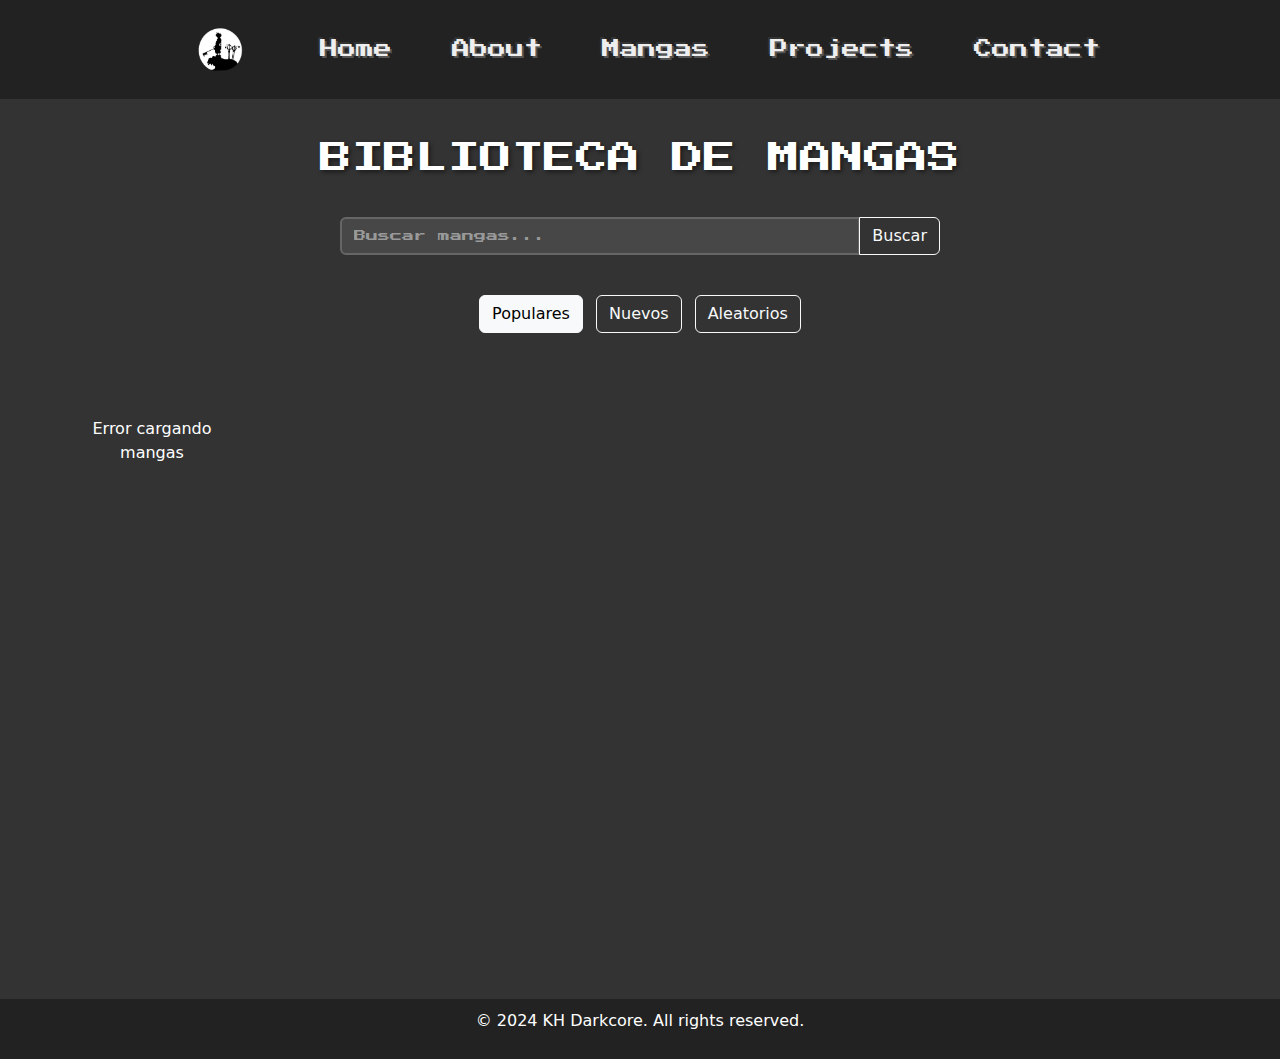
<file: apis/index.html>
<!DOCTYPE html>
<html lang="es">
<head>
    <meta charset="UTF-8">
    <meta name="viewport" content="width=device-width, initial-scale=1.0">
    <title>MangaCore - Biblioteca de Mangas</title>
    
    <!-- Bootstrap CSS -->
    <link href="https://cdn.jsdelivr.net/npm/bootstrap@5.3.0/dist/css/bootstrap.min.css" rel="stylesheet">
    
    <!-- Google Fonts -->
    <link href="https://fonts.googleapis.com/css2?family=Press+Start+2P&display=swap" rel="stylesheet">
    <link rel="stylesheet" href="style.css">
    
    <style>
    </style>
</head>
<body>
    <header style="background: #222; color: #fff; padding: 10px;">
        <nav style="border: none; box-shadow: none; text-align: center;">
            <ul class="navbar">
                <li><img src="sora1.png" alt="Sora" style="width: 80px;"></li>
                <li><a href="index.html">Home</a></li>
                <li><a href="about.html">About</a></li>
                <li><a href="mangas.html">Mangas</a></li>
                <li><a href="projects.html">Projects</a></li>
                <li><a href="contact.html">Contact</a></li>
            </ul>
        </nav>
    </header>

    <main>
        <section class="manga-section">
            <h2 class="manga-title">BIBLIOTECA DE MANGAS</h2>
            
            <div class="search-container">
                <div class="input-group">
                    <input type="text" class="form-control search-input" 
                           id="searchManga" placeholder="Buscar mangas...">
                    <button class="btn btn-outline-light" type="button" id="searchBtn">
                        Buscar
                    </button>
                </div>
            </div>

            <div class="filters mb-4 text-center">
                <button class="btn btn-outline-light me-2 active" data-filter="popular">
                    Populares
                </button>
                <button class="btn btn-outline-light me-2" data-filter="latest">
                    Nuevos
                </button>
                <button class="btn btn-outline-light" data-filter="random">
                    Aleatorios
                </button>
            </div>

            <div class="manga-grid" id="manga-container">
                <div class="loading">Cargando mangas...</div>
            </div>
        </section>
    </main>

    <!-- Modal para detalles del manga -->
    <div class="modal fade manga-modal" id="mangaModal" tabindex="-1">
        <div class="modal-dialog modal-lg">
            <div class="modal-content">
                <div class="modal-header">
                    <h5 class="modal-title" id="mangaModalTitle">Detalles del Manga</h5>
                    <button type="button" class="btn-close" data-bs-dismiss="modal"></button>
                </div>
                <div class="modal-body" id="mangaModalBody">
                    <!-- Contenido dinámico -->
                </div>
            </div>
        </div>
    </div>

    <!-- Bootstrap JS -->
    <script src="https://cdn.jsdelivr.net/npm/bootstrap@5.3.0/dist/js/bootstrap.bundle.min.js"></script>
    
    <script src="script.js"></script>

    <footer>
        <p>&copy; 2024 KH Darkcore. All rights reserved.</p>
    </footer>
</body>
</html>
</file>
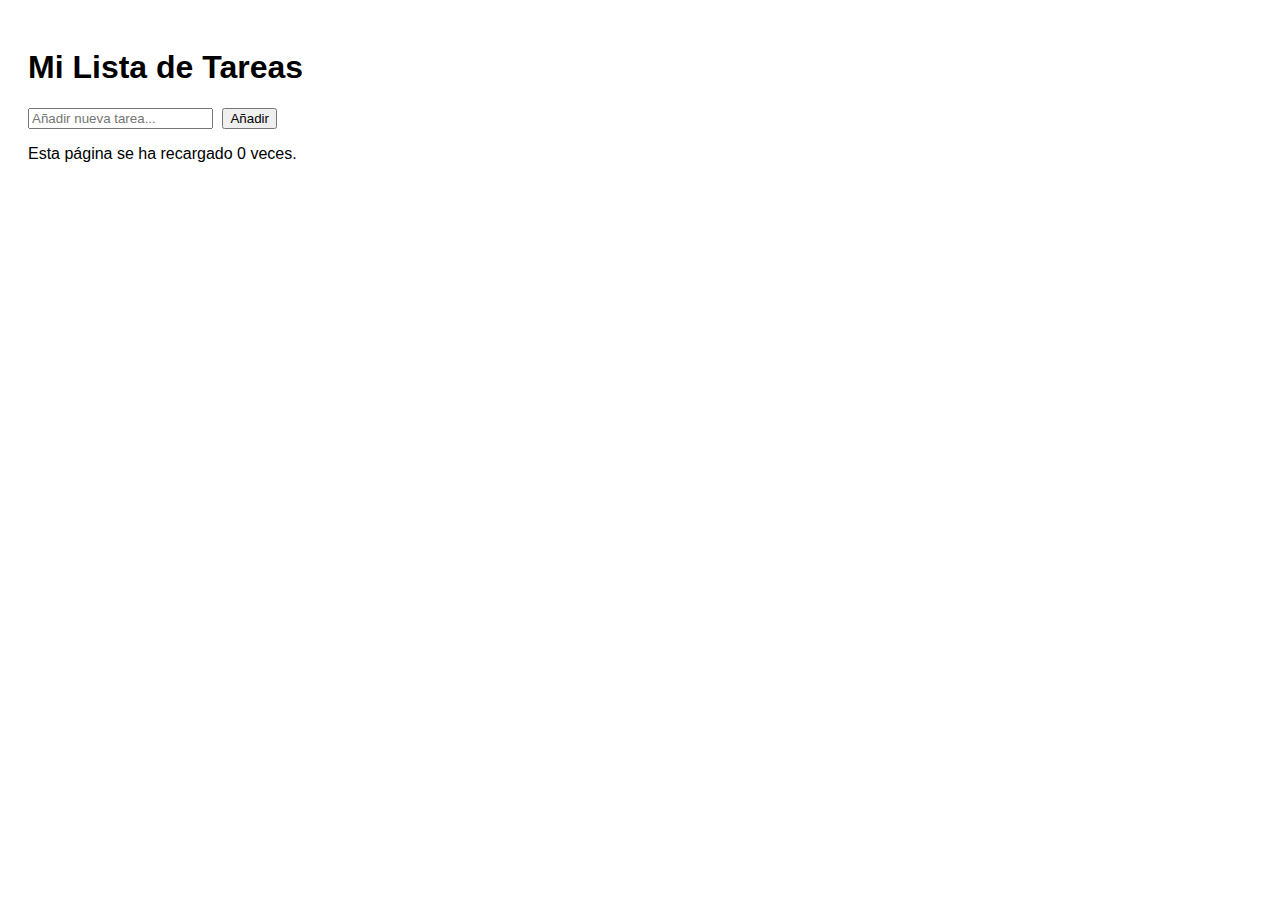
<file: local/index.html>
<!DOCTYPE html>
<html lang="es">
<head>
    <meta charset="UTF-8">
    <title>Lista de Tareas con LocalStorage</title>
    <style>
        body { font-family: sans-serif; padding: 20px; }
        .done span { text-decoration: line-through; color: gray; }
        #task-list { list-style: none; padding: 0; }
        #task-list li { 
            display: flex; 
            justify-content: space-between; 
            align-items: center; 
            padding: 8px; 
            border-bottom: 1px solid #eee;
        }
        button { margin-left: 5px; cursor: pointer; }
    </style>
</head>
<body>

    <h1>Mi Lista de Tareas</h1>
    
    <form id="task-form">
        <input type="text" id="task-input" placeholder="Añadir nueva tarea..." required>
        <button type="submit">Añadir</button>
    </form>

  <p>Esta página se ha recargado <span id="contador">0</span> veces.</p>

    <script src="3.js"></script> 

</body>
</html>
</file>
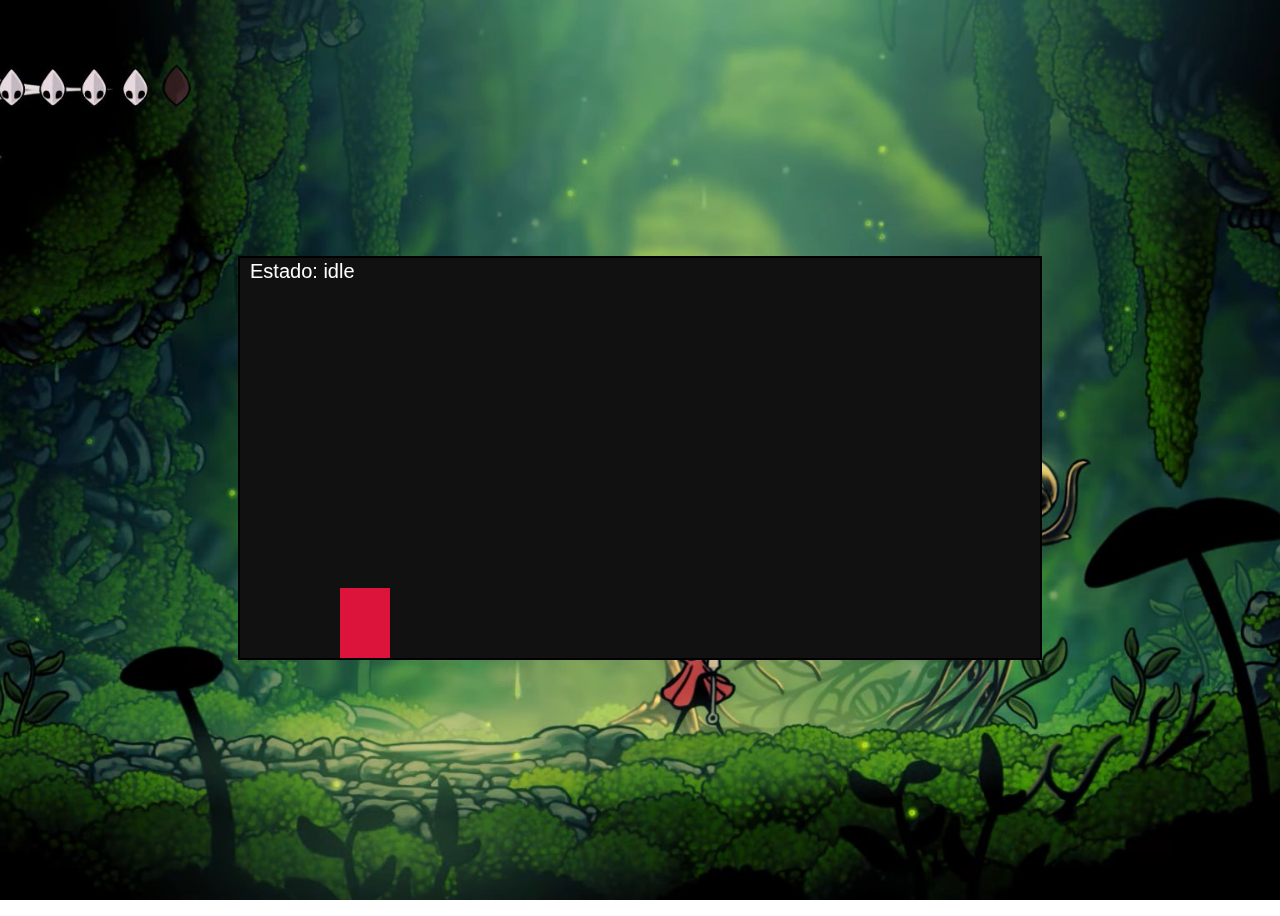
<file: silksong/index.html>
<!DOCTYPE html>
<html lang="es">
<head>
  <meta charset="UTF-8">
  <title>Hornet Mini Game</title>
  <link rel="stylesheet" href="style.css">
</head>
<body>
  <canvas id="game" width="800" height="400"></canvas>
  <script>
    const canvas = document.getElementById("game");
    const ctx = canvas.getContext("2d");

    // Jugador
    const player = {
      x: 100,
      y: 300,
      width: 50,
      height: 70,
      color: "crimson",
      velX: 0,
      velY: 0,
      onGround: false,
      state: "idle" // idle, run, jump, attack
    };

    const gravity = 0.8;
    const keys = {};

    // Input
    window.addEventListener("keydown", e => keys[e.code] = true);
    window.addEventListener("keyup", e => keys[e.code] = false);

    function update() {
      // Movimiento lateral
      if (keys["ArrowRight"]) {
        player.velX = 5;
        player.state = "run";
      } else if (keys["ArrowLeft"]) {
        player.velX = -5;
        player.state = "run";
      } else {
        player.velX = 0;
        if (player.onGround) player.state = "idle";
      }

      // Salto
      if (keys["Space"] && player.onGround) {
        player.velY = -15;
        player.onGround = false;
        player.state = "jump";
      }

      // Ataque
      if (keys["KeyZ"]) {
        player.state = "attack";
      }

      // Aplicar físicas
      player.x += player.velX;
      player.y += player.velY;
      player.velY += gravity;

      // Suelo
      if (player.y + player.height >= canvas.height) {
        player.y = canvas.height - player.height;
        player.velY = 0;
        player.onGround = true;
      }
    }

    function draw() {
      ctx.clearRect(0, 0, canvas.width, canvas.height);

      // Dibujar jugador (por ahora un rectángulo)
      ctx.fillStyle = player.color;
      ctx.fillRect(player.x, player.y, player.width, player.height);

      // Mostrar estado arriba
      ctx.fillStyle = "white";
      ctx.font = "20px Arial";
      ctx.fillText("Estado: " + player.state, 10, 20);
    }

    function gameLoop() {
      update();
      draw();
      requestAnimationFrame(gameLoop);
    }

    gameLoop();
  </script>
</body>
</html>
</file>
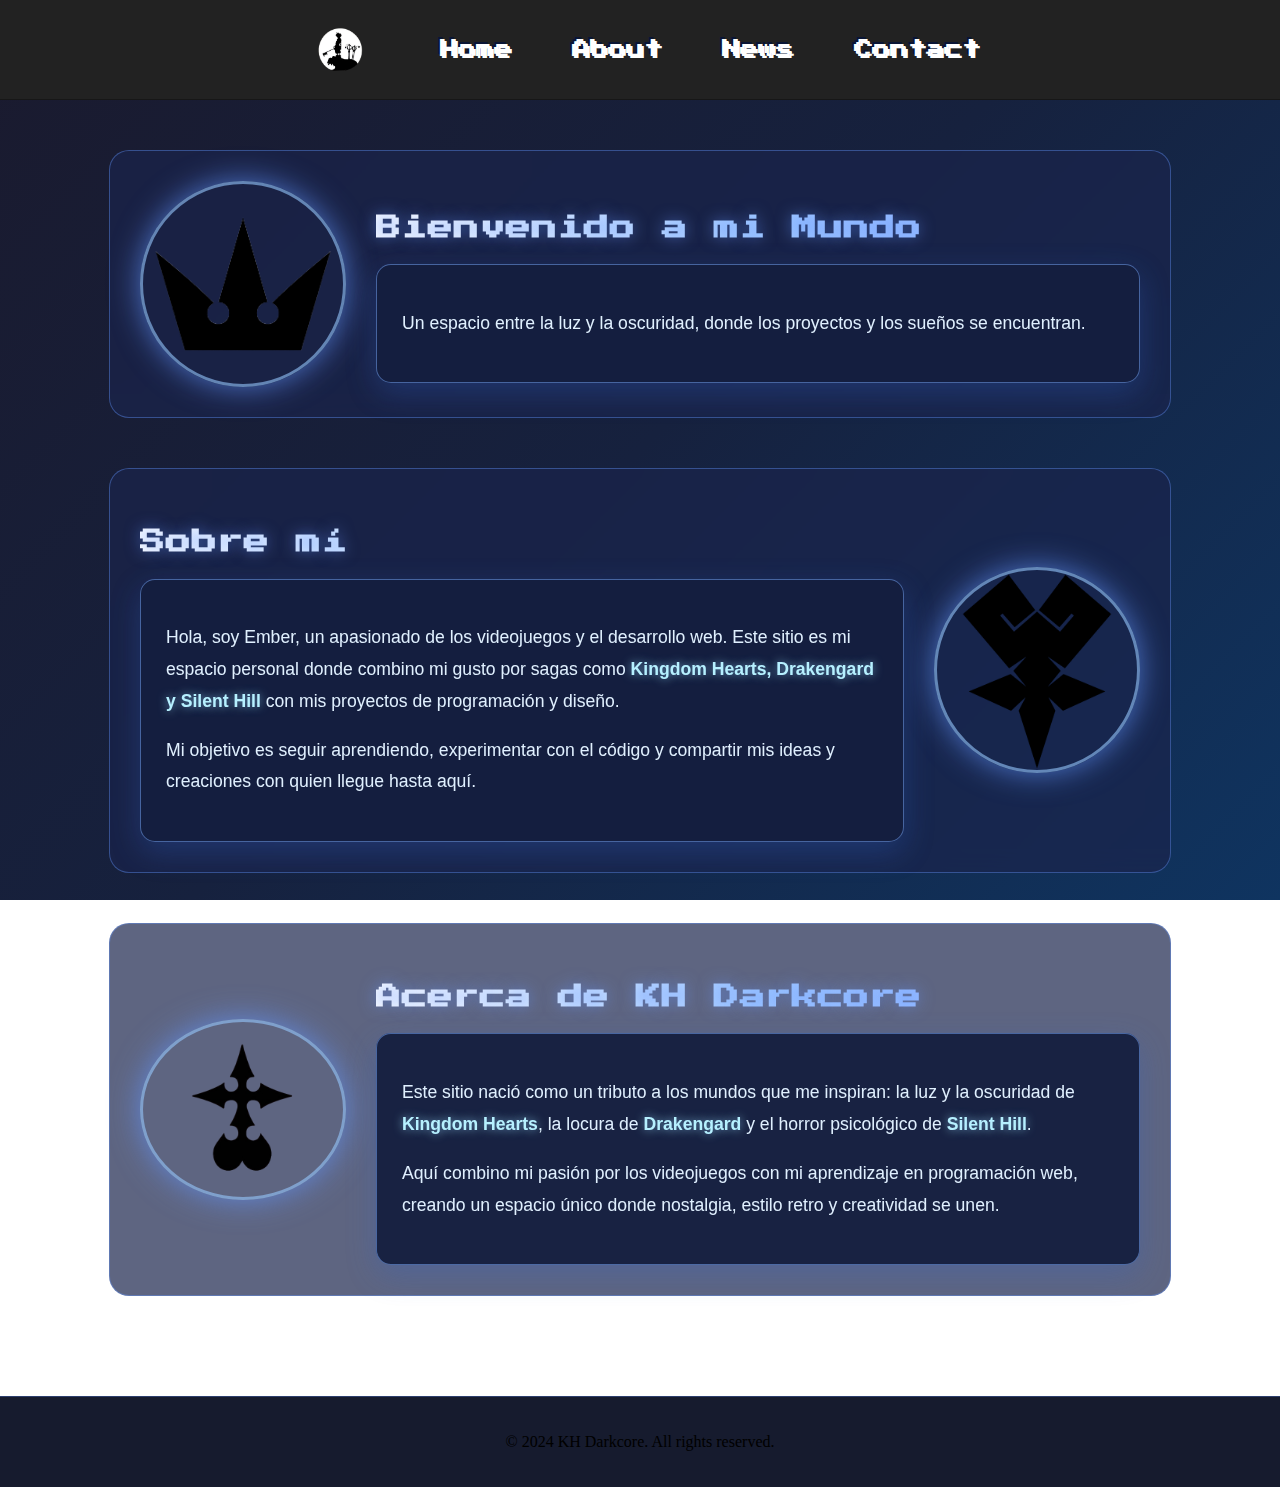
<file: about.html>
<!DOCTYPE html>
<html lang="es">
    <head>
        <meta charset="UTF-8">
        <meta name="viewport" content="width=device-width, initial-scale=1">
        <link rel="icon" type="image/x-icon" href="favicon.ico">
        <link href="https://fonts.googleapis.com/css2?family=Press+Start+2P&display=swap" rel="stylesheet">
        <link href="https://fonts.googleapis.com/css2?family=Creepster&display=swap" rel="stylesheet">
        <link href="https://fonts.googleapis.com/css2?family=Merriweather:wght@400;700&display=swap" rel="stylesheet">
        <link href="https://fonts.googleapis.com/css2?family=Cinzel+Decorative:wght@400;700&display=swap" rel="stylesheet">
        <link href="https://fonts.googleapis.com/css2?family=Crimson+Pro:ital,wght@0,200..900;1,200..900&display=swap" rel="stylesheet">

        <link rel="stylesheet" href="css/about.css">
        <title>KH Darkcore</title>
        <style>

</style>
    </head>
    <body>
        <header style="background: #222; color: #fff; padding: 10px;">
            <nav style="border: none; box-shadow: none; text-align: center;">
                <ul class="navbar">
                    <li><img src="css/sora1.png" alt="Sora" style="width: 80px;"></li>
                    <li><a href="index.html">Home</a></li>
                    <li><a href="about.html">About</a></li>
                    <li><a href="noticias.html">News</a></li>
                    <li><a href="contact.html">Contact</a></li>
                </ul>
            </nav>
        </header>
           <main>
  <!-- Caja 1 -->
  <section class="info-container left">
    <img src="css/crown.png" alt="Logo KH Darkcore">
    <div class="info-text">
      <h2 class="celestial-title">Bienvenido a mi Mundo</h2>
       <div class="text-box">
      <p>Un espacio entre la luz y la oscuridad, donde los proyectos y los sueños se encuentran.</p>
      </div>
    </div>
  </section>

  <!-- Caja 2 -->
  <section class="info-container right">
    <img src="css/ventus.png" alt="Sobre mí">
    <div class="info-text">
      <h2 class="celestial-title">Sobre mí</h2>
       <div class="text-box">
      <p>Hola, soy Ember, un apasionado de los videojuegos y el desarrollo web. 
        Este sitio es mi espacio personal donde combino mi gusto por sagas como 
        <strong>Kingdom Hearts, Drakengard y Silent Hill</strong> con mis proyectos 
        de programación y diseño.</p>
      <p>Mi objetivo es seguir aprendiendo, experimentar con el código y 
        compartir mis ideas y creaciones con quien llegue hasta aquí.</p>
      </div>
    </div>
  </section>

  <!-- Caja 3 -->
  <section class="info-container left">
    <img src="css/incorporeos.png" alt="KH Darkcore">
    <div class="info-text">
      <h2 class="celestial-title">Acerca de KH Darkcore</h2>
       <div class="text-box">
      <p>Este sitio nació como un tributo a los mundos que me inspiran: la luz y la oscuridad 
        de <strong>Kingdom Hearts</strong>, la locura de <strong>Drakengard</strong> 
        y el horror psicológico de <strong>Silent Hill</strong>. </p>
      <p>Aquí combino mi pasión por los videojuegos con mi aprendizaje en 
        programación web, creando un espacio único donde nostalgia, estilo retro 
        y creatividad se unen.</p>
        </div>
    </div>
  </section>
</main>

                        <footer>
                            <p>&copy; 2024 KH Darkcore. All rights reserved.</p>
            </footer>
        </body>
        </html>
</file>
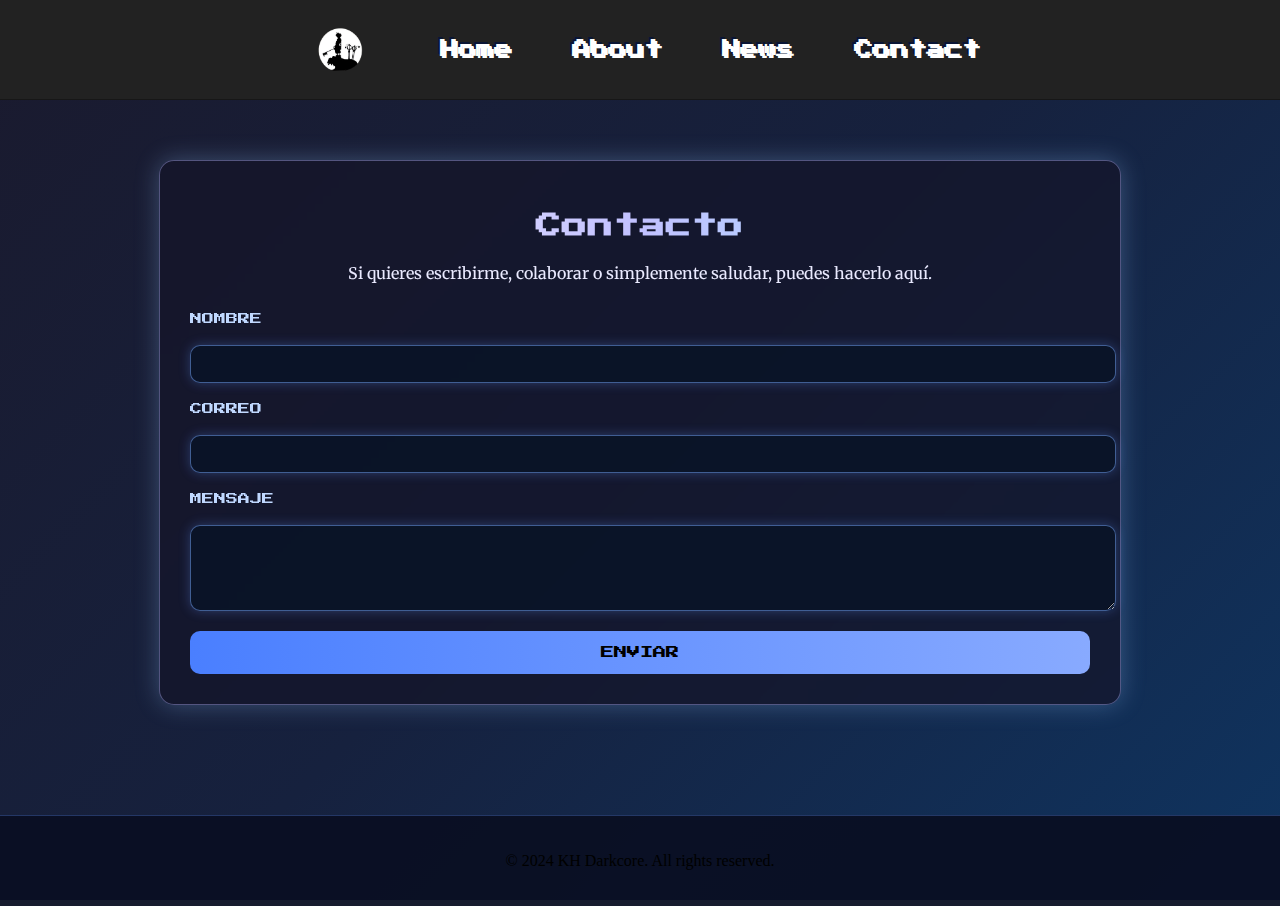
<file: contact.html>
<!DOCTYPE html>
<html lang="es">
<head>
    <meta charset="UTF-8">
    <meta name="viewport" content="width=device-width, initial-scale=1">
    <link rel="icon" type="image/x-icon" href="favicon.ico">

    <!-- Fuentes -->
    <link href="https://fonts.googleapis.com/css2?family=Press+Start+2P&display=swap" rel="stylesheet">
    <link href="https://fonts.googleapis.com/css2?family=Creepster&display=swap" rel="stylesheet">
    <link href="https://fonts.googleapis.com/css2?family=Merriweather:wght@400;700&display=swap" rel="stylesheet">
    <link href="https://fonts.googleapis.com/css2?family=Cinzel+Decorative:wght@400;700&display=swap" rel="stylesheet">
    <link href="https://fonts.googleapis.com/css2?family=Crimson+Pro:ital,wght@0,200..900;1,200..900&display=swap" rel="stylesheet">

    <link rel="stylesheet" href="css/about.css">
    <title>KH Darkcore</title>

    <style>
        /* FORMULARIO CONTACTO */
        .contact-box {
            max-width: 900px;
            margin: 60px auto;
            padding: 30px;
            background: rgba(20, 20, 40, 0.7);
            border: 1px solid rgba(180, 180, 255, 0.4);
            border-radius: 15px;
            box-shadow: 0 0 25px rgba(150, 200, 255, 0.3);
            backdrop-filter: blur(5px);
        }

        .contact-box h2 {
            font-family: 'Press Start 2P', cursive;
            font-size: 1.6rem;
            text-align: center;
            background: linear-gradient(90deg, #fff6ff, #c1c1ff, #9ee9ff);
            -webkit-background-clip: text;
            -webkit-text-fill-color: transparent;
            margin-bottom: 25px;
        }

        .contact-box p {
            text-align: center;
            font-family: 'Merriweather', serif;
            color: #eaeaff;
            margin-bottom: 30px;
        }

        .contact-form {
            display: flex;
            flex-direction: column;
            gap: 20px;
        }

        .contact-form label {
            font-family: 'Press Start 2P', cursive;
            font-size: 12px;
            color: #c0d8ff;
        }

        .contact-form input,
        .contact-form textarea {
            width: 100%;
            padding: 12px;
            border-radius: 10px;
            border: 1px solid rgba(120, 170, 255, 0.5);
            background: rgba(10, 20, 40, 0.9);
            color: #e0f0ff;
            font-family: 'Press Start 2P', cursive;
            font-size: 12px;
            box-shadow: 0 0 12px rgba(100, 150, 255, 0.3);
        }

        .contact-form input:focus,
        .contact-form textarea:focus {
            outline: none;
            border-color: #88aaff;
            box-shadow: 0 0 20px rgba(150, 200, 255, 0.7);
        }

        .send-btn {
            padding: 15px;
            background: linear-gradient(90deg, #4a7fff, #88aaff);
            color: #000;
            border: none;
            border-radius: 10px;
            cursor: pointer;
            font-family: 'Press Start 2P', cursive;
            transition: 0.3s ease;
        }

        .send-btn:hover {
            transform: scale(1.05);
            box-shadow: 0 0 25px rgba(150, 200, 255, 1);
        }
    </style>
</head>

<body>

    <!-- TU HEADER ORIGINAL, SIN TOCAR -->
    <header style="background: #222; color: #fff; padding: 10px;">
        <nav style="border: none; box-shadow: none; text-align: center;">
            <ul class="navbar">
                <li><img src="css/sora1.png" alt="Sora" style="width: 80px;"></li>
                <li><a href="index.html">Home</a></li>
                <li><a href="about.html">About</a></li>
                <li><a href="noticias.html">News</a></li>
                <li><a href="contact.html">Contact</a></li>
            </ul>
        </nav>
    </header>

    <main>

        <!-- FORMULARIO DE CONTACTO -->
        <section class="contact-box">
            <h2>Contacto</h2>
            <p>Si quieres escribirme, colaborar o simplemente saludar, puedes hacerlo aquí.</p>

            <form class="contact-form" action="#" method="POST">
                <label for="nombre">NOMBRE</label>
                <input type="text" id="nombre" name="nombre" required>

                <label for="email">CORREO</label>
                <input type="email" id="email" name="email" required>

                <label for="mensaje">MENSAJE</label>
                <textarea id="mensaje" name="mensaje" rows="5" required></textarea>

                <button type="submit" class="send-btn">ENVIAR</button>
            </form>
        </section>

    </main>

    <footer>
        <p>&copy; 2024 KH Darkcore. All rights reserved.</p>
    </footer>

</body>
</html>
</file>
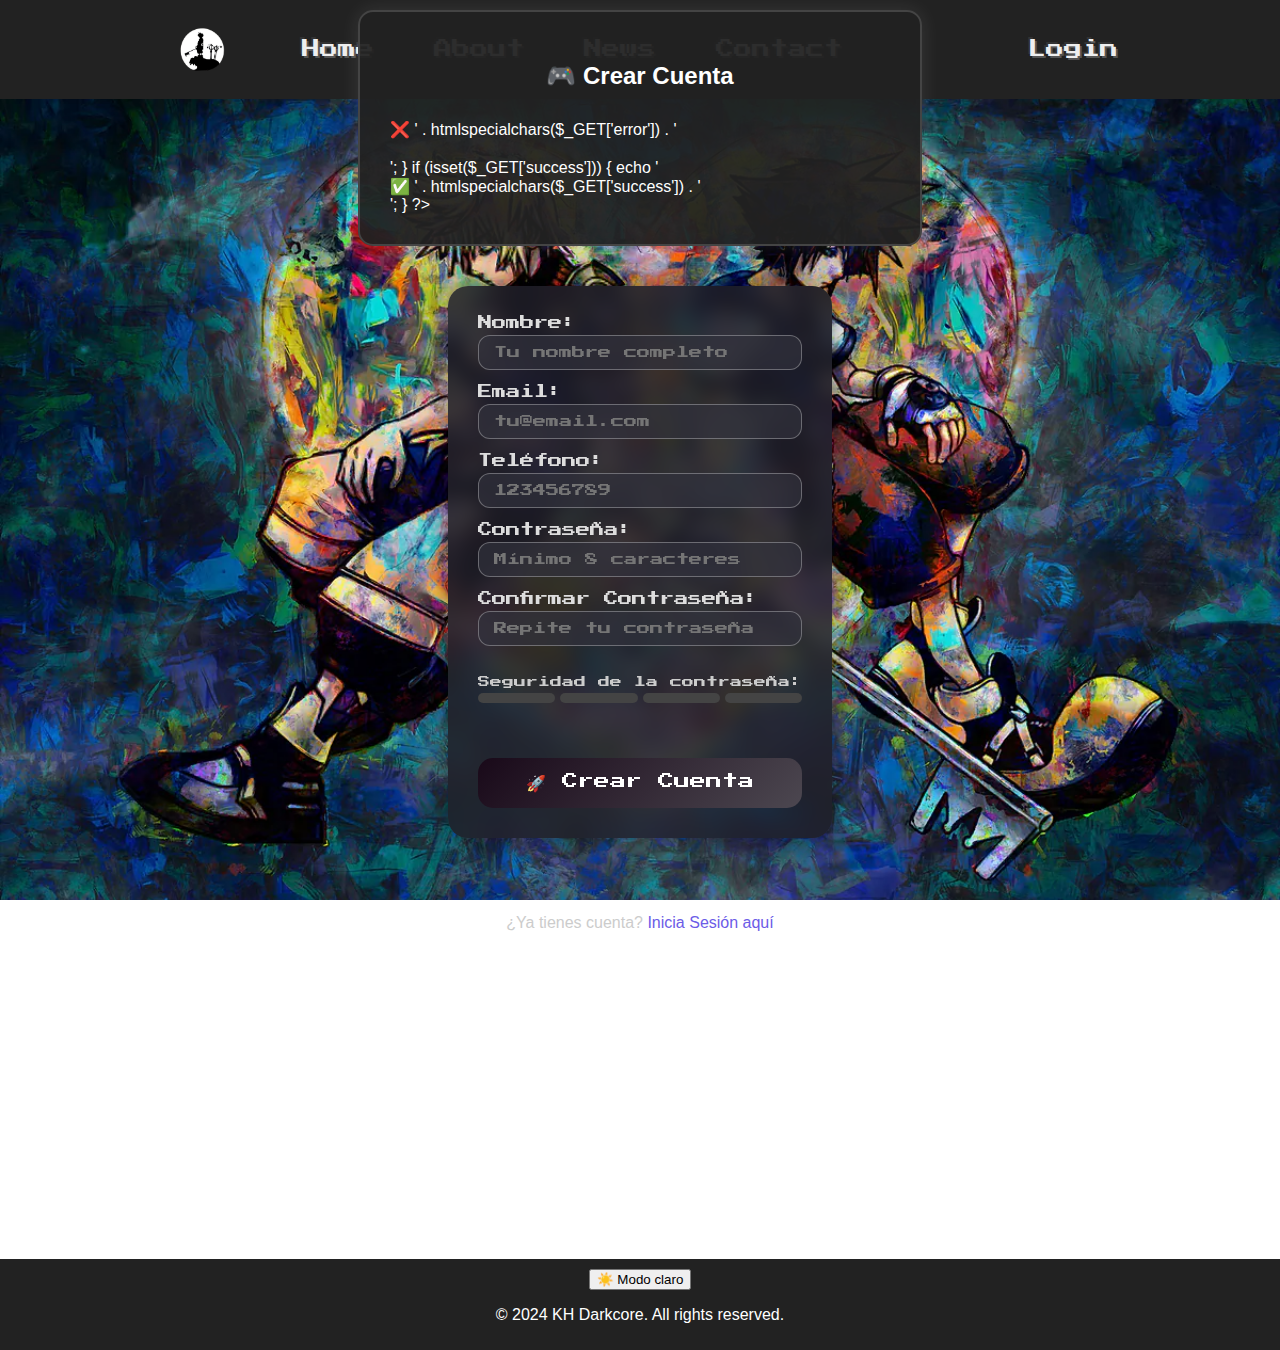
<file: registro.html>
<!DOCTYPE html>
<html lang="es">

<head>
  <meta charset="UTF-8">
  <meta name="viewport" content="width=device-width, initial-scale=1">
  <link rel="icon" type="image/x-icon" href="favicon.ico">
  <link href="https://fonts.googleapis.com/css2?family=Press+Start+2P&display=swap" rel="stylesheet">
  <link href="https://fonts.googleapis.com/css2?family=Creepster&display=swap" rel="stylesheet">
  <link rel="stylesheet" href="css/login.css">
  <title>Registro - KH Darkcore</title>
  <style>
    .container {
      display: flex;
      flex-direction: column;
      align-items: center;
      justify-content: center;
      min-height: 80vh;
      padding: 20px;
    }
    
    .form-container {
      background: rgba(34, 34, 34, 0.95);
      padding: 30px;
      border-radius: 15px;
      border: 2px solid #444;
      max-width: 500px;
      width: 100%;
      box-shadow: 0 0 20px rgba(255, 255, 255, 0.1);
    }
    
    .login-link {
      text-align: center;
      margin-top: 20px;
      color: #ccc;
    }
    
    .login-link a {
      color: #6c5ce7;
      text-decoration: none;
    }
    
    .login-link a:hover {
      text-decoration: underline;
    }
    
    .messages {
      margin-bottom: 20px;
    }
  </style>
</head>

<body>

  <header style="background: #222; color: #fff; padding: 10px;">
    <nav style="border: none; box-shadow: none; text-align: center;">
      <ul class="navbar">
        <li><img src="css/sora1.png" alt="Sora" style="width: 80px;" 
                onmouseover="cambiarImagen()" onmouseout="restaurarImagen()"></li>
        <li><a href="index.html">Home</a></li>
        <li><a href="about.html">About</a></li>
        <li><a href="noticias.html">News</a></li>
        <li><a href="contact.html">Contact</a></li>
        <li style="margin-left:10%;"><a href="login.html">Login</a></li>
      </ul>
    </nav>
  </header>

  <div class="container">
    <div class="form-container">
      <h2 style="text-align: center; color: #fff; margin-bottom: 30px;">🎮 Crear Cuenta</h2>
      
      <!-- Aquí se mostrarán los mensajes de PHP -->
      <div class="messages" id="messages">
        <?php
        // Mostrar mensajes de error o éxito si existen
        if (isset($_GET['error'])) {
            echo '<div class="error">❌ ' . htmlspecialchars($_GET['error']) . '</div>';
        }
        if (isset($_GET['success'])) {
            echo '<div class="success">✅ ' . htmlspecialchars($_GET['success']) . '</div>';
        }
        ?>
      </div>

      <form class="formulario" action="php/registrar.php" method="POST" id="registerForm">
        <label>Nombre:
          <input type="text" name="nombre" required placeholder="Tu nombre completo">
        </label>
        
        <label>Email:
          <input type="email" name="email" required placeholder="tu@email.com">
        </label>
        
        <label>Teléfono:
          <input type="tel" name="telefono" pattern="[0-9]{9}" title="9 dígitos" required placeholder="123456789">
        </label>
        
        <label>Contraseña:
          <input type="password" id="password" name="password" pattern=".{8,}" 
                 title="Mínimo 8 caracteres" required placeholder="Mínimo 8 caracteres">
        </label>

        <label>Confirmar Contraseña:
          <input type="password" name="confirm" id="confirm" pattern=".{8,}" 
                 title="Mínimo 8 caracteres" required placeholder="Repite tu contraseña">
        </label>
        
        <!-- Barra de fuerza de contraseña -->
        <div style="margin: 15px 0;">
          <label style="font-size: 12px; color: #ccc;">Seguridad de la contraseña:</label>
          <div id="password-strength">
            <div class="bar" id="bar1"></div>
            <div class="bar" id="bar2"></div>
            <div class="bar" id="bar3"></div>
            <div class="bar" id="bar4"></div>
          </div>
          <div id="password-strength-text" style="font-size: 11px; color: #888; margin-top: 5px;"></div>
        </div>

        <button type="submit" style="width: 100%; padding: 15px; font-size: 16px;">
          🚀 Crear Cuenta
        </button>
      </form>

      <div class="login-link">
        <p>¿Ya tienes cuenta? <a href="login.html">Inicia Sesión aquí</a></p>
      </div>
    </div>
  </div>

  <footer>
    <button id="modo">☀️ Modo claro</button>
    <p>&copy; 2024 KH Darkcore. All rights reserved.</p>
  </footer>

  <script>
    // Validación de contraseñas en tiempo real
    document.getElementById('confirm').addEventListener('input', function() {
      const password = document.getElementById('password').value;
      const confirm = this.value;
      
      if (password !== confirm && confirm.length > 0) {
        this.style.borderColor = '#f44336';
      } else {
        this.style.borderColor = '#4CAF50';
      }
    });

    // Fuerza de la contraseña
    document.getElementById('password').addEventListener('input', function() {
      checkPasswordStrength(this.value);
    });

    function checkPasswordStrength(password) {
      const bars = [
        document.getElementById('bar1'),
        document.getElementById('bar2'),
        document.getElementById('bar3'),
        document.getElementById('bar4')
      ];
      
      const strengthText = document.getElementById('password-strength-text');
      let strength = 0;
      
      // Reset bars
      bars.forEach(bar => {
        bar.style.backgroundColor = '#444';
      });
      
      // Check length
      if (password.length >= 8) strength++;
      if (password.length >= 12) strength++;
      
      // Check complexity
      if (/[A-Z]/.test(password)) strength++;
      if (/[0-9]/.test(password)) strength++;
      if (/[^A-Za-z0-9]/.test(password)) strength++;
      
      // Update bars
      const colors = ['#f44336', '#ff9800', '#4CAF50', '#2E7D32'];
      const texts = ['Muy débil', 'Débil', 'Buena', 'Muy fuerte'];
      
      for (let i = 0; i < strength && i < 4; i++) {
        bars[i].style.backgroundColor = colors[Math.min(strength - 1, 3)];
      }
      
      strengthText.textContent = strength > 0 ? texts[Math.min(strength - 1, 3)] : '';
    }

    // Función para cambiar imagen (de tu código original)
    function cambiarImagen() {
      const img = document.querySelector('.navbar img');
      img.src = 'css/sora2.png'; // Asegúrate de tener esta imagen
    }

    function restaurarImagen() {
      const img = document.querySelector('.navbar img');
      img.src = 'css/sora1.png';
    }

    // Modo claro/oscuro
    document.getElementById('modo').addEventListener('click', function() {
      document.body.style.background = document.body.style.background === '#f0f0f0' ? '#0f0f0f' : '#f0f0f0';
      document.body.style.color = document.body.style.color === '#000' ? '#fff' : '#000';
      this.textContent = document.body.style.background === '#f0f0f0' ? '🌙 Modo oscuro' : '☀️ Modo claro';
    });
  </script>

</body>
</html>
</file>
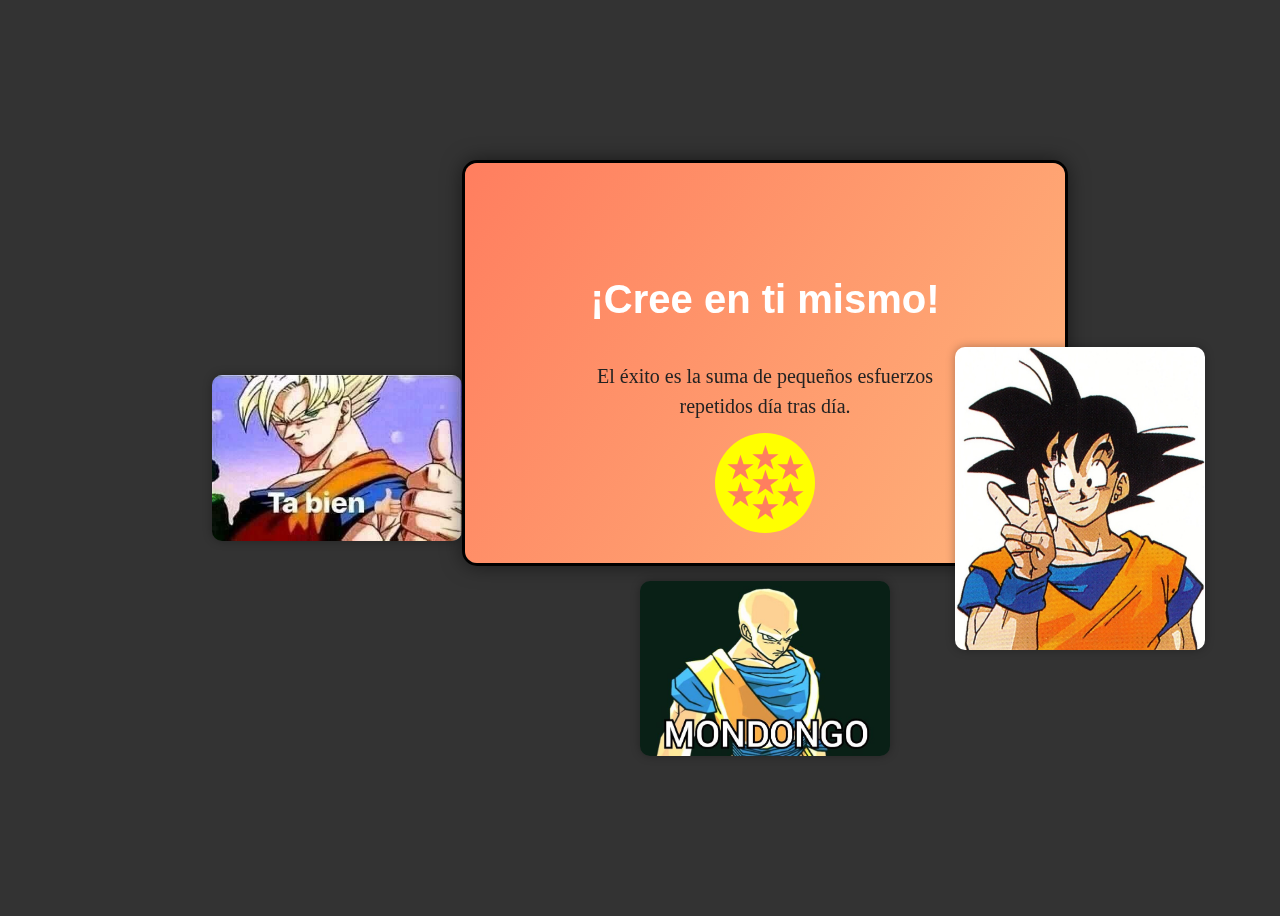
<file: canvas/canvas.html>
<!DOCTYPE html>
<html lang="es">
<head>
  <meta charset="UTF-8">
  <title>Cartel Motivacional</title>
  <style>
    body {
      display: flex;
      justify-content: center;
      align-items: center;
      height: 100vh;
      background: #333;
    }
    canvas {
      border: 3px solid #000;
      border-radius: 15px;
      box-shadow: 0 0 20px rgba(0,0,0,0.5);
    }
     img {
      width: 250px;
      height: auto;
      border-radius: 10px;
      box-shadow: 0 0 10px rgba(0,0,0,0.3);
     }
      .canvas-columna {
      display: flex;
      flex-direction: column; 
      align-items: center;
      gap: 15px;
    }
  </style>
</head>
<body>
    <img src="tabien.jpg" alt="Imagen izquierda" style="display:left">
    <div class="canvas-columna">
      <canvas id="cartel" width="600" height="400"></canvas>
      <img src="mondongo.jpg" alt="Imagen debajo del canvas">
    </div>
  <script>
    const canvas = document.getElementById("cartel");
    const ctx = canvas.getContext("2d");

    const gradient = ctx.createLinearGradient(0, 0, 600, 400);
    gradient.addColorStop(0, "#ff7e5f");
    gradient.addColorStop(1, "#feb47b");
    ctx.fillStyle = gradient;
    ctx.fillRect(0, 0, canvas.width, canvas.height);


    ctx.font = "bold 40px Arial";
    ctx.fillStyle = "white";
    ctx.textAlign = "center";
    ctx.fillText("¡Cree en ti mismo!", canvas.width/2, 150);


    ctx.font = "20px Verdana";
    ctx.fillStyle = "#222";
    ctx.fillText("El éxito es la suma de pequeños esfuerzos", canvas.width/2, 220);
    ctx.fillText("repetidos día tras día.", canvas.width/2, 250);

    ctx.fillStyle = "yellow";
    ctx.beginPath();
    ctx.arc(300, 320, 50, 0, Math.PI * 2);
    ctx.fill();
    ctx.fillStyle = "#ff7e5f";
    ctx.font = "bold 30px Arial";
    ctx.fillText("★", 300, 330);
    ctx.fillText("★", 275, 342);
    ctx.fillText("★", 325, 342);
    ctx.fillText("★", 275, 315);
    ctx.fillText("★", 325, 315);
    ctx.fillText("★", 300, 355);
    ctx.fillText("★", 300, 305);

image 
  </script>
  <img src="peace.jpg" alt="Imagen de paz" width="200" style="display:right; position:absolute; right:75px; bottom:250px;">
</body>
</html>
</file>
<file: apis/style.css>
.manga-section {
            padding: 40px 20px;
            background: rgba(0, 0, 0, 0.8);
            min-height: 100vh;
        }

        .manga-title {
            font-family: 'Press Start 2P', cursive;
            text-align: center;
            color: #fff;
            margin-bottom: 40px;
            text-shadow: 2px 2px 4px rgba(0,0,0,0.5);
        }

        .search-container {
            max-width: 600px;
            margin: 0 auto 40px;
        }

        .search-input {
            background: rgba(255,255,255,0.1);
            border: 2px solid #666;
            color: white;
            font-family: 'Press Start 2P', cursive;
            font-size: 12px;
        }

        .search-input::placeholder {
            color: #999;
        }

        .manga-grid {
            display: grid;
            grid-template-columns: repeat(auto-fill, minmax(200px, 1fr));
            gap: 20px;
            padding: 20px;
        }

        .manga-card {
            background: rgba(34, 34, 34, 0.9);
            border-radius: 10px;
            overflow: hidden;
            transition: all 0.3s ease;
            border: 2px solid #444;
            cursor: pointer;
        }

        .manga-card:hover {
            transform: translateY(-5px);
            border-color: #fff;
            box-shadow: 0 5px 15px rgba(255,255,255,0.2);
        }

        .manga-cover {
            width: 100%;
            height: 300px;
            object-fit: cover;
        }

        .manga-info {
            padding: 15px;
        }

        .manga-name {
            color: white;
            font-size: 14px;
            font-weight: bold;
            margin-bottom: 8px;
            line-height: 1.4;
        }

        .manga-status {
            font-size: 10px;
            color: #ccc;
            text-transform: uppercase;
        }

        .loading {
            text-align: center;
            color: white;
            font-size: 16px;
            padding: 40px;
        }

        .manga-modal .modal-content {
            background: #222;
            color: white;
            border: 2px solid #666;
        }

        .manga-modal .modal-header {
            border-bottom: 1px solid #444;
        }

        .manga-modal .btn-close {
            filter: invert(1);
        }

        .chapter-list {
            max-height: 400px;
            overflow-y: auto;
        }

        .chapter-item {
            padding: 10px;
            border-bottom: 1px solid #444;
            cursor: pointer;
            transition: background 0.3s;
        }

        .chapter-item:hover {
            background: rgba(255,255,255,0.1);
        }
        .navbar {
    list-style: none;
    margin: 0;
    padding: 0;
    display: flex;
    justify-content: center;
    gap: 60px; /* más separación */
}

.navbar li {
    display: flex;
    align-items: center; /* centra verticalmente todo el contenido del li */
    gap: 10px;           /* separación entre imagen y texto */
}

/* Enlaces estilo PS1 */
.navbar a {
    color: #eee; /* blanco-gris para contraste oscuro */
    text-decoration: none;
    font-family: 'Press Start 2P', monospace;
    font-size: 18px; /* grande tipo título */
    text-shadow:
        2px 2px #555,    /* sombra gris oscura */
        -2px -2px #333;  /* sombra negra tenue */
    transition: all 0.3s ease;
}

/* Hover: agrandado + ligero glow */
.navbar a:hover {
    color: #fff; /* blanco puro al pasar el ratón */
    transform: scale(1.2); /* agrandado tipo PS1 */
    text-shadow:
        3px 3px #999,   /* sombra gris clara */
        -3px -3px #666;
}

footer {
  background: #222;
  color: #ffffff;
  text-align: center;
  padding: 10px;
  /* espacio entre main y footer */
}

/* Añade estos estilos a tu CSS existente */

/* LECTOR DE CAPÍTULOS */
.reader-container {
    position: fixed;
    top: 0;
    left: 0;
    width: 100%;
    height: 100%;
    background: rgba(0, 0, 0, 0.95);
    z-index: 1000;
    display: none;
    flex-direction: column;
    overflow-y: auto;
}

.reader-container.active {
    display: flex;
}

.reader-header {
    background: #222;
    padding: 15px;
    border-bottom: 2px solid #444;
    display: flex;
    justify-content: space-between;
    align-items: center;
}

.reader-title {
    color: white;
    font-family: 'Press Start 2P', cursive;
    font-size: 14px;
    margin: 0;
}

.reader-controls {
    display: flex;
    gap: 10px;
}

.reader-content {
    flex: 1;
    padding: 20px;
    display: flex;
    flex-direction: column;
    align-items: center;
    gap: 10px;
}

.chapter-page {
    max-width: 100%;
    height: auto;
    border-radius: 5px;
    box-shadow: 0 0 10px rgba(255,255,255,0.1);
}

.reader-nav {
    display: flex;
    justify-content: center;
    gap: 20px;
    padding: 20px;
    background: #222;
}

/* MEJORAR LISTA DE CAPÍTULOS */
.chapter-item {
    display: flex;
    justify-content: space-between;
    align-items: center;
    padding: 12px;
    border-bottom: 1px solid #444;
    cursor: pointer;
    transition: background 0.3s;
}

.chapter-item:hover {
    background: rgba(255,255,255,0.1);
}

.chapter-info {
    flex: 1;
}

.chapter-number {
    font-weight: bold;
    color: #fff;
}

.chapter-title {
    color: #ccc;
    font-size: 12px;
    margin-left: 10px;
}

.read-chapter-btn {
    font-size: 11px;
    padding: 4px 8px;
}
.chapter-page {
    cursor: zoom-in;
    transition: transform 0.3s ease;
}

.chapter-page.zoomed {
    cursor: zoom-out;
    transform: scale(1.5);
}
</file>
<file: silksong/style.css>
body {
   background-image: url("silksong.jpg");
    background-size: cover;
    background-attachment: fixed;
    background-position: center;
    font-family: 'Arial', sans-serif;
    display: flex;
    flex-direction: column;
    min-height: 100vh;
    }
    canvas {
      border: 2px solid black;
      background: #111;
      display: block;
      margin: auto;
    }
</file>
<file: css/about.css>
/* HEADER & NAVBAR */
@media screen and (max-width: 768px) {
    header {
        padding: 15px;
        font-size: 14px;
    }

    .navbar {
        gap: 30px;
        flex-wrap: wrap;
    }

    .navbar a {
        font-size: 16px;
    }
}

/* TEXTO FOGCORE */
@media screen and (max-width: 768px) {
    .fogcore {
        font-size: 18px;
        letter-spacing: 0.5px;
    }
}

/* CÍRCULO DE LOGOS */
@media screen and (max-width: 768px) {
    .circle-logos {
        width: 250px;
        height: 250px;
    }

    .orbit img {
        top: -100px;
        width: 60px;
    }
}

/* Para móviles muy pequeños */
@media screen and (max-width: 480px) {
    header {
        padding: 10px;
        font-size: 12px;
    }

    .navbar {
        gap: 15px;
    }

    .navbar a {
        font-size: 14px;
    }

    .fogcore {
        font-size: 16px;
    }

    .circle-logos {
        width: 180px;
        height: 180px;
    }

    .orbit img {
        top: -70px;
        width: 45px;
    }
}

/* FONDO AZUL MEJORADO */
html {
    background: linear-gradient(135deg, #1a1a2e 0%, #16213e 50%, #0f3460 100%);
    background-attachment: fixed;
    color: white;
    min-height: 100vh;
}

html, body {
    height: 100%;
    margin: 0;
    padding: 0;
    display: flex;
    flex-direction: column;
}

/* TARJETAS MEJORADAS PARA FONDO AZUL */
.card.bg-dark {
    background: rgba(25, 25, 50, 0.85) !important;
    border: 1px solid rgba(255, 255, 255, 0.3);
    border-radius: 15px;
    backdrop-filter: blur(10px);
    box-shadow: 0 8px 32px rgba(255, 255, 255, 0.2);
    transition: all 0.4s ease;
}

.card:hover {
    background: rgba(255, 255, 255, 0.9) !important;
    box-shadow: 0 12px 40px rgba(255, 255, 255, 0.4);
    transform: translateY(-5px) scale(1.02);
    border-color: rgba(255, 255, 255, 0.6);
}

main {
    flex: 1;
    padding-bottom: 50px;
}

footer {
    background: rgba(10, 15, 35, 0.95);
    color: #000000;
    text-align: center;
    padding: 20px;
    margin-top: auto;
    border-top: 1px solid rgba(100, 150, 255, 0.3);
}

header {
    margin: 0;
    padding: 20px;
    background: rgba(255, 255, 255, 0.95); /* blanco suave */
    color: #05080b; /* texto oscuro */
    font-size: 16px;
    border-bottom: 1px solid rgba(0, 0, 0, 0.3); /* línea azul KH */
}


nav {
    border: none;
    box-shadow: none;
    text-align: center;
}

.navbar {
    list-style: none;
    margin: 0;
    padding: 0;
    display: flex;
    justify-content: center;
    gap: 60px;
}

.navbar li {
    display: flex;
    align-items: center;
    gap: 10px;
}

/* Enlaces estilo PS1 mejorados para fondo azul */
.navbar a {
    color: #ffffff;
    text-decoration: none;
    font-family: 'Press Start 2P', monospace;
    font-size: 18px;
    text-shadow: 2px 2px #ffffff, -2px -2px #0a1535;
    transition: all 0.3s ease;
    position: relative;
}


.navbar a:hover {
    color: #ffffff;
    transform: scale(1.2);
    text-shadow: 3px 3px #4a7fff, -3px -3px #1a3a8a;
}

.navbar a::after {
    content: '';
    position: absolute;
    bottom: -5px;
    left: 0;
    width: 0;
    height: 2px;
    background: linear-gradient(90deg, #4a7fff, #88aaff);
    transition: width 0.3s ease;
}

.navbar a:hover::after {
    width: 100%;
}

.fogcore {
    text-align: center;
    position: relative;
    color: #ffffff;
    font-size: 22px;
    letter-spacing: 1px;
    text-transform: uppercase;
    font-weight: bold;
    animation: fogglitch 1.5s infinite;
    text-shadow: 1px 1px #ffffff, -1px -1px #1a2a5a;
    margin: 20px 0;
}

.fogcore::before,
.fogcore::after {
    content: attr(data-text);
    position: absolute;
    left: 0;
}

.fogcore::before {
    animation: fogglitchTop 1.5s infinite;
    clip: rect(0, 9999px, 0, 0);
    color: #88aaff;
}

.fogcore::after {
    animation: fogglitchBottom 1.5s infinite;
    clip: rect(0, 9999px, 0, 0);
    color: #4a7fff;
}

@keyframes fogglitch {
    0%, 100% { transform: translate(0);}
    25% { transform: translate(-1px, 1px);}
    50% { transform: translate(1px, -1px);}
    75% { transform: translate(-1px, 1px);}
}

@keyframes fogglitchTop {
    0% { clip: rect(0, 9999px, 0, 0); transform: translate(-1px,-1px);}
    50% { clip: rect(0, 9999px, 8px, 0); transform: translate(1px,1px);}
    100% { clip: rect(0, 9999px, 0, 0); transform: translate(-1px,-1px);}
}

@keyframes fogglitchBottom {
    0% { clip: rect(0, 9999px, 0, 0); transform: translate(1px,1px);}
    50% { clip: rect(5px, 9999px, 12px, 0); transform: translate(-1px,-1px);}
    100% { clip: rect(0, 9999px, 0, 0); transform: translate(1px,1px);}
}

/* CÍRCULO DE LOGOS MEJORADO */
.circle-logos {
    position: relative;
    width: 350px;
    height: 350px;
    margin: 30px auto;
    margin-top: 10px;
    border-radius: 50%;
    animation: spin 40s linear infinite;
    background: radial-gradient(circle, rgba(50, 80, 150, 0.3) 0%, transparent 70%);
}

.circle-logos img {
    position: absolute;
    top: 50%;
    left: 50%;
    transform: translate(-50%, -50%);
    height: 90px;
    width: auto;
    filter: drop-shadow(0 0 15px rgba(100, 150, 255, 0.8));
    transition: all 0.4s ease;
}

.circle-logos img:nth-child(1) { transform: rotate(0deg) translateX(150px) rotate(0deg); }
.circle-logos img:nth-child(2) { transform: rotate(60deg) translateX(150px) rotate(-60deg); }
.circle-logos img:nth-child(3) { transform: rotate(120deg) translateX(150px) rotate(-120deg); }
.circle-logos img:nth-child(4) { transform: rotate(180deg) translateX(150px) rotate(-180deg); }
.circle-logos img:nth-child(5) { transform: rotate(240deg) translateX(150px) rotate(-240deg); }
.circle-logos img:nth-child(6) { transform: rotate(300deg) translateX(150px) rotate(-300deg); }

@keyframes spin {
    from { transform: rotate(0deg); }
    to { transform: rotate(360deg); }
}

.circle-logos img:hover {
    transform: translate(-50%, -50%) scale(1.3);
    filter: drop-shadow(0 0 25px rgba(150, 200, 255, 1));
    animation: imgGlitch 1.5s infinite;
}

@keyframes imgGlitch {
    0%,100% { transform: translate(-50%, -50%) rotate(0deg); }
    25% { transform: translate(-48%, -52%) rotate(-2deg); }
    50% { transform: translate(-52%, -48%) rotate(2deg); }
    75% { transform: translate(-50%, -50%) rotate(-1deg); }
}

/* GRID DE CARDS MEJORADO */
.grid-cards {
    display: grid;
    grid-template-columns: repeat(auto-fit, minmax(280px, 1fr));
    gap: 25px;
    padding: 40px;
    max-width: 1200px;
    margin: 0 auto;
}

.card {
    background: rgba(30, 40, 80, 0.9);
    padding: 25px;
    border-radius: 15px;
    color: #e0f0ff;
    text-align: center;
    font-family: 'Press Start 2P', monospace;
    text-shadow: 2px 2px #1a2a5a;
    border: 1px solid rgba(100, 150, 255, 0.4);
    backdrop-filter: blur(10px);
    transition: all 0.4s ease;
}

.card:hover {
    background: rgba(50, 70, 120, 0.95);
    box-shadow: 0 15px 35px rgba(50, 150, 255, 0.4);
    transform: translateY(-8px) scale(1.03);
}

/* MENÚ CONTAINER MEJORADO */
.menu-container {
    display: flex;
    flex-wrap: wrap;
    justify-content: center;
    gap: 0px;
    margin: 50px auto;
    font-family: 'Press Start 2P', monospace;
    max-width: 1000px;
}

.menu-item {
    position: relative;
    background: rgba(25, 35, 75, 0.9);
    color: #c0d8ff;
    padding: 15px 30px;
    border: 2px solid rgba(100, 150, 255, 0.5);
    cursor: pointer;
    transition: all 0.3s ease;
    backdrop-filter: blur(5px);
}

.menu-item:hover {
    background: rgba(40, 60, 120, 0.95);
    border-color: rgba(150, 200, 255, 0.8);
    transform: translateY(-2px);
}

.menu-content {
    position: absolute;
    top: 110%;
    left: 50%;
    transform: translateX(-50%);
    width: 500px;
    max-width: 90vw;
    background: rgba(20, 30, 60, 0.95);
    border: 2px solid rgba(100, 150, 255, 0.6);
    display: flex;
    gap: 20px;
    padding: 20px;
    opacity: 0;
    visibility: hidden;
    transition: all 0.4s ease;
    z-index: 10;
    border-radius: 10px;
    backdrop-filter: blur(15px);
    box-shadow: 0 20px 40px rgba(0, 30, 80, 0.5);
}

.menu-item:hover .menu-content {
    opacity: 1;
    visibility: visible;
}

.menu-left {
    position: relative;
    width: 100px;
    height: 100px;
    display: flex;
    justify-content: center;
    align-items: center;
}

.disc {
    display: flex;
    justify-content: center;
    align-items: center;
    width: 120px;
    height: 120px;
}

.disc img {
    width: 100px;
    height: 100px;
    border-radius: 50%;
    animation: girar 4s linear infinite;
    object-fit: cover;
    border: 2px solid rgba(100, 150, 255, 0.6);
    box-shadow: 0 0 20px rgba(100, 150, 255, 0.5);
}

@keyframes girar {
    from { transform: rotate(0deg); }
    to { transform: rotate(360deg); }
}

.disc img:hover {
    animation-duration: 2s;
    box-shadow: 0 0 30px rgba(150, 200, 255, 0.8);
}

.menu-right h3 {
    margin: 0 0 10px;
    color: #ffffff;
    font-size: 16px;
    text-shadow: 0 0 10px rgba(100, 150, 255, 0.8);
}

.menu-right p {
    font-size: 12px;
    line-height: 1.4;
    margin-bottom: 10px;
    color: #c0d8ff;
}

.menu-right img {
    width: 120px;
    border: 2px solid rgba(100, 150, 255, 0.6);
    border-radius: 5px;
    transition: all 0.3s ease;
}

.menu-right img:hover {
    box-shadow: 0 0 20px rgba(150, 200, 255, 0.8);
    transform: scale(1.05);
    border-color: rgba(150, 200, 255, 0.9);
}

/* INFO CONTAINER MEJORADO */
.info-container {
    display: flex;
    align-items: center;
    justify-content: center;
    margin: 50px 0;
    gap: 30px;
    padding: 30px;
    background: rgba(25, 35, 75, 0.7);
    border-radius: 20px;
    border: 1px solid rgba(100, 150, 255, 0.4);
    max-width: 1000px;
    margin-left: auto;
    margin-right: auto;
    backdrop-filter: blur(10px);
    transition: all 0.4s ease;
}

.info-container:hover {
    background: rgba(35, 50, 100, 0.8);
    box-shadow: 0 15px 35px rgba(50, 100, 200, 0.3);
    transform: translateY(-5px);
}

.info-container img {
    width: 200px;
    height: auto;
    border-radius: 50%;
    box-shadow: 0 0 30px rgba(100, 150, 255, 0.7);
    transition: transform 0.3s ease;
    border: 3px solid rgba(150, 200, 255, 0.6);
}

.info-container img:hover {
    transform: scale(1.08) rotate(3deg);
    box-shadow: 0 0 40px rgba(150, 200, 255, 0.9);
}

.info-text {
    flex: 1;
    color: #e0f0ff;
    font-size: 1.2rem;
    line-height: 1.7;
}

.info-container.left {
    flex-direction: row;
}

.info-container.right {
    flex-direction: row-reverse;
}

.celestial-title {
    font-family: 'Press Start 2P', cursive;
    font-size: 1.6rem;
    background: linear-gradient(90deg, #ffffff, #a0c8ff, #88aaff);
    -webkit-background-clip: text;
    background-clip: text;
    -webkit-text-fill-color: transparent;
    margin-bottom: 15px;
    text-shadow: 0 0 15px rgba(100, 150, 255, 0.5);
}

.text-box {
    background: rgba(20, 30, 60, 0.8);
    border: 1px solid rgba(120, 170, 255, 0.5);
    border-radius: 15px;
    padding: 25px;
    box-shadow: 0 10px 30px rgba(50, 100, 200, 0.3);
    margin-top: 10px;
    backdrop-filter: blur(5px);
}

.text-box p {
    font-family: 'Segoe UI', Tahoma, Geneva, Verdana, sans-serif;
    font-size: 1.1rem;
    color: #e0f0ff;
    line-height: 1.8;
}

.text-box strong {
    color: #b6f0ff;
    text-shadow: 0 0 10px rgba(150, 220, 255, 0.7);
}

/* ABOUT SECTION MEJORADA */
.about {
    padding: 30px 25px;
    margin: 30px auto;
    max-width: 900px;
    color: #e0f0ff;
    font-family: 'Segoe UI', Tahoma, Geneva, Verdana, sans-serif;
    line-height: 1.6;
    background: rgba(30, 40, 80, 0.8);
    border-radius: 20px;
    border: 1px solid rgba(100, 150, 255, 0.4);
    backdrop-filter: blur(10px);
    transition: all 0.4s ease;
}

.about:hover {
    background: rgba(40, 55, 100, 0.9);
    box-shadow: 0 15px 35px rgba(50, 100, 200, 0.4);
    transform: translateY(-5px);
}

.about h2 {
    font-family: 'Press Start 2P', cursive;
    font-size: 1.8rem;
    color: #a0c8ff;
    text-shadow: 0 0 15px rgba(100, 150, 255, 0.7);
    margin-bottom: 15px;
}

.about p {
    font-size: 1rem;
    line-height: 1.7;
    color: #d0e0ff;
}

.about strong {
    color: #88ddff;
    text-shadow: 0 0 8px rgba(100, 200, 255, 0.7);
}

/* EFECTOS ADICIONALES PARA MEJOR VISUAL */
.glow-effect {
    box-shadow: 0 0 20px rgba(100, 150, 255, 0.5);
}

.hover-lift {
    transition: transform 0.3s ease;
}

.hover-lift:hover {
    transform: translateY(-5px);
}

/* RESPONSIVE ADJUSTMENTS */
@media (max-width: 768px) {
    .info-container {
        flex-direction: column;
        text-align: center;
        padding: 20px;
    }
    
    .menu-content {
        flex-direction: column;
        width: 300px;
    }
    
    .grid-cards {
        grid-template-columns: 1fr;
        padding: 20px;
    }
    
    .navbar {
        gap: 20px;
        flex-direction: column;
    }
}
</file>
<file: css/login.css>
/* HEADER & NAVBAR */
@media screen and (max-width: 768px) {
    header {
        padding: 15px;
        font-size: 14px;
    }

    .navbar {
        gap: 30px; /* menos separación entre enlaces */
        flex-wrap: wrap; /* se ajusta en varias filas si es necesario */
    }

    .navbar a {
        font-size: 16px;
    }
}

/* TEXTO FOGCORE */
@media screen and (max-width: 768px) {
    .fogcore {
        font-size: 18px;
        letter-spacing: 0.5px;
    }
}

/* CÍRCULO DE LOGOS */
@media screen and (max-width: 768px) {
    .circle-logos {
        width: 250px;
        height: 250px;
    }

    .orbit img {
        top: -100px;  /* ajustar radio proporcional al contenedor */
        width: 60px;
    }
}

/* Para móviles muy pequeños */
@media screen and (max-width: 480px) {
    header {
        padding: 10px;
        font-size: 12px;
    }

    .navbar {
        gap: 15px;
    }

    .navbar a {
        font-size: 14px;
    }

    .fogcore {
        font-size: 16px;
    }

    .circle-logos {
        width: 180px;
        height: 180px;
    }

    .orbit img {
        top: -70px;
        width: 45px;
    }
}

html {
            
            background-repeat: inherit;
            background-size: 100%;
            color: white;
        }
html, body {
    height: 100%;
    margin: 0;
    padding: 0;
    display: flex;
  flex-direction: column
}
body {
    background-image: url("fondo.webp");
    background-size: cover;
    background-attachment: fixed;
    background-position: center;
    font-family: 'Arial', sans-serif;
    display: flex;
    flex-direction: column;
    min-height: 100vh;
}
.card.bg-dark {
    background-color: rgba(34, 34, 34, 0.85); /* semi-transparente para ver el fondo */
    border: none; /* quita borde blanco */
}

main {
    flex: 1;
}

footer {
  background: #222;
  color: #fff;
  text-align: center;
  padding: 10px;
  margin-top: 400px; /* espacio entre main y footer */
}


header {
    margin: 0;
    padding: 20px; background: #222; color: #fff;
    font-size: 16px;
}
nav {
    border: none;
    box-shadow: none;
    text-align: center;
}
.navbar {
    list-style: none;
    margin: 0;
    padding: 0;
    display: flex;
    justify-content: center;
    gap: 60px; /* más separación */
}

.navbar li {
    display: flex;
    align-items: center; /* centra verticalmente todo el contenido del li */
    gap: 10px;           /* separación entre imagen y texto */
}

/* Enlaces estilo PS1 */
.navbar a {
    color: #eee; /* blanco-gris para contraste oscuro */
    text-decoration: none;
    font-family: 'Press Start 2P', monospace;
    font-size: 18px; /* grande tipo título */
    text-shadow:
        2px 2px #555,    /* sombra gris oscura */
        -2px -2px #333;  /* sombra negra tenue */
    transition: all 0.3s ease;
}

/* Hover: agrandado + ligero glow */
.navbar a:hover {
    color: #fff; /* blanco puro al pasar el ratón */
    transform: scale(1.2); /* agrandado tipo PS1 */
    text-shadow:
        3px 3px #999,   /* sombra gris clara */
        -3px -3px #666;
}

.fogcore {
    text-align: center;
    position: relative;
    color: #ccc;
    font-size: 22px;
    letter-spacing: 1px;
    text-transform: uppercase;
    font: bold;
  
    text-shadow:
        1px 1px #000,
        -1px -1px #111;
}

/* pseudo-elementos para glitch sutil */
.fogcore::before,
.fogcore::after {
    content: attr(data-text);
    position: absolute;
    left: 0;
}

.fogcore::before {
    animation: fogglitchTop 1.5s infinite;
    clip: rect(0, 9999px, 0, 0);
    color: #999;
}

.fogcore::after {
    animation: fogglitchBottom 1.5s infinite;
    clip: rect(0, 9999px, 0, 0);
    color: #666;
}

/* Animaciones glitch sutil */
@keyframes fogglitch {
    0%, 100% { transform: translate(0);}
    25% { transform: translate(-1px, 1px);}
    50% { transform: translate(1px, -1px);}
    75% { transform: translate(-1px, 1px);}
}

@keyframes fogglitchTop {
    0% { clip: rect(0, 9999px, 0, 0); transform: translate(-1px,-1px);}
    50% { clip: rect(0, 9999px, 8px, 0); transform: translate(1px,1px);}
    100% { clip: rect(0, 9999px, 0, 0); transform: translate(-1px,-1px);}
}

@keyframes fogglitchBottom {
    0% { clip: rect(0, 9999px, 0, 0); transform: translate(1px,1px);}
    50% { clip: rect(5px, 9999px, 12px, 0); transform: translate(-1px,-1px);}
    100% { clip: rect(0, 9999px, 0, 0); transform: translate(1px,1px);}
}
.circle-logos {
  position: relative;
  width: 350px;   /* diámetro del círculo */
  height: 350px;
  margin: 30px auto;
  margin-top: 10px;
  border-radius: 50%;
  animation: spin 40s linear infinite; /* rotación lenta */
  
}

.circle-logos img {
  position: absolute;
  top: 50%;
  left: 50%;
  transform: translate(-50%, -50%);
  height: 90px;    /* tamaño de cada símbolo */
  width: auto;
  filter: drop-shadow(0 0 10px #bbb);
}


/* Hover glitch y efecto scaling (como ya tenías) */

/* Distribución perfecta de 6 logos en círculo */
.circle-logos img:nth-child(1) { transform: rotate(0deg)   translateX(150px) rotate(0deg); }
.circle-logos img:nth-child(2) { transform: rotate(60deg)  translateX(150px) rotate(-60deg); }
.circle-logos img:nth-child(3) { transform: rotate(120deg) translateX(150px) rotate(-120deg); }
.circle-logos img:nth-child(4) { transform: rotate(180deg) translateX(150px) rotate(-180deg); }
.circle-logos img:nth-child(5) { transform: rotate(240deg) translateX(150px) rotate(-240deg); }
.circle-logos img:nth-child(6) { transform: rotate(300deg) translateX(150px) rotate(-300deg); }
/* Animación */
@keyframes spin {
  from { transform: rotate(0deg); }
  to   { transform: rotate(360deg); }
}

.circle-logos img:hover {
    transform: translate(-50%, -50%) scale(1.2);
    filter: drop-shadow(0 0 15px rgb(1, 1, 1));
    animation: imgGlitch 1.5s infinite;
}

@keyframes imgGlitch {
    0%,100% { transform: translate(-50%, -50%) rotate(0deg); }
    25% { transform: translate(-48%, -52%) rotate(-2deg); }
    50% { transform: translate(-52%, -48%) rotate(2deg); }
    75% { transform: translate(-50%, -50%) rotate(-1deg); }
}

.grid-cards {
    display: grid;
    grid-template-columns: repeat(auto-fit, minmax(250px, 1fr)); 
    gap: 20px;
    padding: 40px;
}

.card {
    background: rgba(34, 34, 34, 0.8);
    padding: 20px;
    border-radius: 12px;
    color: #fff;
    text-align: center;
    font-family: 'Press Start 2P', monospace;
    text-shadow: 2px 2px #000;
}
.card:hover {
    background: rgba(255, 255, 255, 0.1);
    box-shadow: 0 0 15px #fff;
    transform: scale(1.05);
    transition: all 0.3s ease;
}

.menu-container {
  display: flex;
  flex-wrap: wrap;
  justify-content: center;
  gap: 0px;
  margin: 50px;
  font-family: 'Press Start 2P', monospace;
}

.menu-item {
  position: relative;
  background: #222;
  color: #eee;
  padding: 15px 30px;
  border: 2px solid #666;
  cursor: pointer;
  transition: background 0.3s;
}

.menu-item:hover {
  background: #333;
}

/* Ajuste del contenido: aparecer debajo sin solaparse */
.menu-content {
  position: absolute;
  top: 110%; /* ligeramente debajo del item */
  left: 50%; /* centrado horizontal respecto al item */
  transform: translateX(-50%); /* centrado perfecto */
  width: 500px;
  max-width: 90vw; /* responsive, no se salga en móviles */
  background: rgba(20, 20, 20, 0.95);
  border: 2px solid #444;
  display: flex;
  gap: 20px;
  padding: 20px;
  opacity: 0;
  visibility: hidden;
  transition: all 0.4s ease;
  z-index: 10;
  
}

.menu-item:hover .menu-content {
  opacity: 1;
  visibility: visible;
  
}
.menu-left {
  position: relative;
  width: 100px;   /* igual que el disco */
  height: 100px;  /* igual que el disco */
  display: flex;
  justify-content: center;
  align-items: center;
}

/* Contenedor del disco */
.disc {
    display: flex;
    justify-content: center;
    align-items: center;
    width: 120px;
    height: 120px;
}

/* Imagen del disco girando */
.disc img {
    width: 100px;
    height: 100px;
    border-radius: 50%;
    animation: girar 4s linear infinite;
    object-fit: cover;
}

@keyframes girar {
    from { transform: rotate(0deg); }
    to { transform: rotate(360deg); }
}

/* Efecto al pasar el mouse */
.disc img:hover {
    animation-duration: 2s;
}


.menu-right h3 {
  margin: 0 0 10px;
  color: #fff;
  font-size: 16px;
}

.menu-right p {
  font-size: 12px;
  line-height: 1.4;
  margin-bottom: 10px;
  color: #ccc;
}

.menu-right img {
  width: 120px;
  border: 2px solid #666;
  border-radius: 5px;
}

.menu-right img:hover {
  box-shadow: 0 0 15px #fff;
  transform: scale(1.05);
  transition: all 0.3s ease;
}




.about {
    background-color: rgba(255, 255, 255, 0.1); /* blanco transparente suave */
    padding: 20px;
    margin: 20px 0;
    border-radius: 15px;
    backdrop-filter: blur(5px); /* difumina el fondo detrás de la sección */
    color: #fff; /* texto blanco para que contraste con azul */
}

.about h2 {
    font-family: 'Creepster', cursive; /* estilo más “celestial” */
    font-size: 2rem;
    color: #ffccff; /* lila suave, destaca sobre el azul */
    text-shadow: 1px 1px 2px #000; /* para mejor legibilidad */
}

.about p {
    font-family: 'Press Start 2P', cursive;
    line-height: 1.5;
    font-size: 1rem;
}

.about:nth-of-type(even) {
    background-color: rgba(255, 255, 255, 0.05);
}


.info-container {
  display: flex;
  align-items: center;
  justify-content: center;
  margin: 50px 0;
  gap: 30px;
  padding: 20px;
}

.info-container img {
  width: 200px;
  height: auto;
  border-radius: 50%;
  box-shadow: 0 0 25px rgba(180, 180, 255, 0.6);
  transition: transform 0.3s ease;
}

.info-container img:hover {
  transform: scale(1.05) rotate(2deg);
}

.info-text {
  flex: 1;
  color: #ddd;
  font-size: 1.2rem;
  line-height: 1.7;
}

/* Alternar posición */
.info-container.left {
  flex-direction: row;
}

.info-container.right {
  flex-direction: row-reverse;
}

/* Estilo de títulos celestial-weirdcore */
.celestial-title {
  font-family: 'Press Start 2P', cursive;
  font-size: 1.6rem;
  background: linear-gradient(90deg, #fff6ff, #c1c1ff, #9ee9ff);
  -webkit-background-clip: text;
    background-clip: text;
  -webkit-text-fill-color: transparent;
 
  margin-bottom: 15px;
}

/* Fondo detrás del texto */
.text-box {
  background: rgba(20, 20, 40, 0.7); /* oscuro semitransparente */
  border: 1px solid rgba(180, 180, 255, 0.4);
  border-radius: 15px;
  padding: 20px;
  box-shadow: 0 0 25px rgba(150, 200, 255, 0.3);
  margin-top: 10px;
}

/* Tipografía más legible y con aire místico */
.text-box p {
  font-family: 'Merriweather', serif; /* puedes probar Playfair Display también */
  font-size: 1.1rem;
  color: #eaeaff;
  line-height: 1.8;
}

/* Mantener los strong destacados */
.text-box strong {
  color: #b6f0ff;
  text-shadow: 0 0 8px rgba(150, 220, 255, 0.7);
}

/* Cuando se activa la clase "light" → modo claro */
body.light {
 background-image: url("KH.jpg");
  color: #222;
  
}

body.light footer {
  background-color: #f0f0f0;
  color: black;
}

/* Cards */
body.light .card {
  background: rgba(240, 240, 240, 0.85);
  color: #111;
}

/* Menús */
body.light .menu-item {
  background: #f0f0f0;
  color: #111;
  border-color: #ccc;
}

body.light .menu-item:hover {
  background: #e0e0e0;
}

/* About sections */
body.light .about {
  background-color: rgba(255,255,255,0.6);
  color: #111;
}

/* Text boxes */
body.light .text-box {
  background: rgba(255,255,255,0.7);
  border: 1px solid rgba(100,100,100,0.4);
}

body.light .text-box p,
body.light .text-box strong {
  color: #111;
}

/* Info text */
body.light .info-text {
  color: #222;
}

/* Fogcore */
body.light .fogcore {
  color: #222;
  text-shadow: 1px 1px #ccc, -1px -1px #aaa;
}

.card, .menu-item, .about, .text-box, .info-text, .fogcore {
  transition: background 0.3s ease, color 0.3s ease;
}


/* Header y nav en modo claro */
body.light header {
  background-color: #f0f0f0;
  color: #111;
  transition: background 0.3s ease, color 0.3s ease;
}

body.light nav {
  background-color: #f0f0f0; /* si nav tiene fondo separado */
}

body.light .navbar a {
  color: #111; /* enlaces negros en claro */
}

.formulario {
  background: rgba(30,30,40,0.85); /* fondo oscuro semitransparente */
  backdrop-filter: blur(10px);     /* efecto cristal */
  padding: 30px;
  border-radius: 20px;
  max-width: 500px;
  margin: 40px auto;
  box-shadow: 0 0 30px rgba(0,0,0,0.5);
  font-family: 'Press Start 2P', monospace;
  color: #fff;
  display: flex;
  flex-direction: column;
  gap: 15px;
  transition: all 0.3s ease;
}

.formulario h3 {
  text-align: center;
  font-size: 1.6rem;
  margin-bottom: 20px;
  color: #919191;
  text-shadow: 1px 1px 4px #000;
}

.formulario label {
  display: flex;
  flex-direction: column;
  font-size: 0.9rem;
  color: #ddd;
}

.formulario input,
.formulario textarea,
.formulario select {
  margin-top: 5px;
  padding: 10px 15px;
  border-radius: 12px;
  border: 1px solid rgba(255,255,255,0.3);
  background: rgba(50,50,60,0.7);
  color: #fff;
  font-family: 'Press Start 2P', monospace;
  transition: all 0.3s ease;
}

.formulario input:focus,
.formulario textarea:focus,
.formulario select:focus {
  outline: none;
  border-color: #1c191c;
  box-shadow: 0 0 10px #211e21;
  background: rgba(60,60,70,0.8);
}

.formulario button {
  margin-top: 10px;
  padding: 12px;
  border: none;
  border-radius: 15px;
  background: linear-gradient(135deg, #190919, #4c4750);
  color: #fff;
  font-family: 'Press Start 2P', monospace;
  cursor: pointer;
  font-size: 0.9rem;
  transition: all 0.3s ease;
}

.formulario button:hover {
  transform: scale(1.05);
  box-shadow: 0 0 15px #383638, 0 0 25px #232026;
}

.formulario textarea {
  resize: vertical;
  min-height: 80px;
}

#password-strength {
  display: flex;
  gap: 5px;
  margin-top: 5px;
  margin-bottom: 15px;
}

.bar {
  flex: 1;
  height: 10px;
  background: #444; /* gris por defecto */
  border-radius: 5px;
  transition: background 0.3s;
}

/* Colores según fuerza */
.bar.active.weak { background: #ff4d4d; }     /* rojo */
.bar.active.medium { background: #ffd11a; }   /* amarillo */
.bar.active.strong { background: #4dff4d; }   /* verde */
</file>
